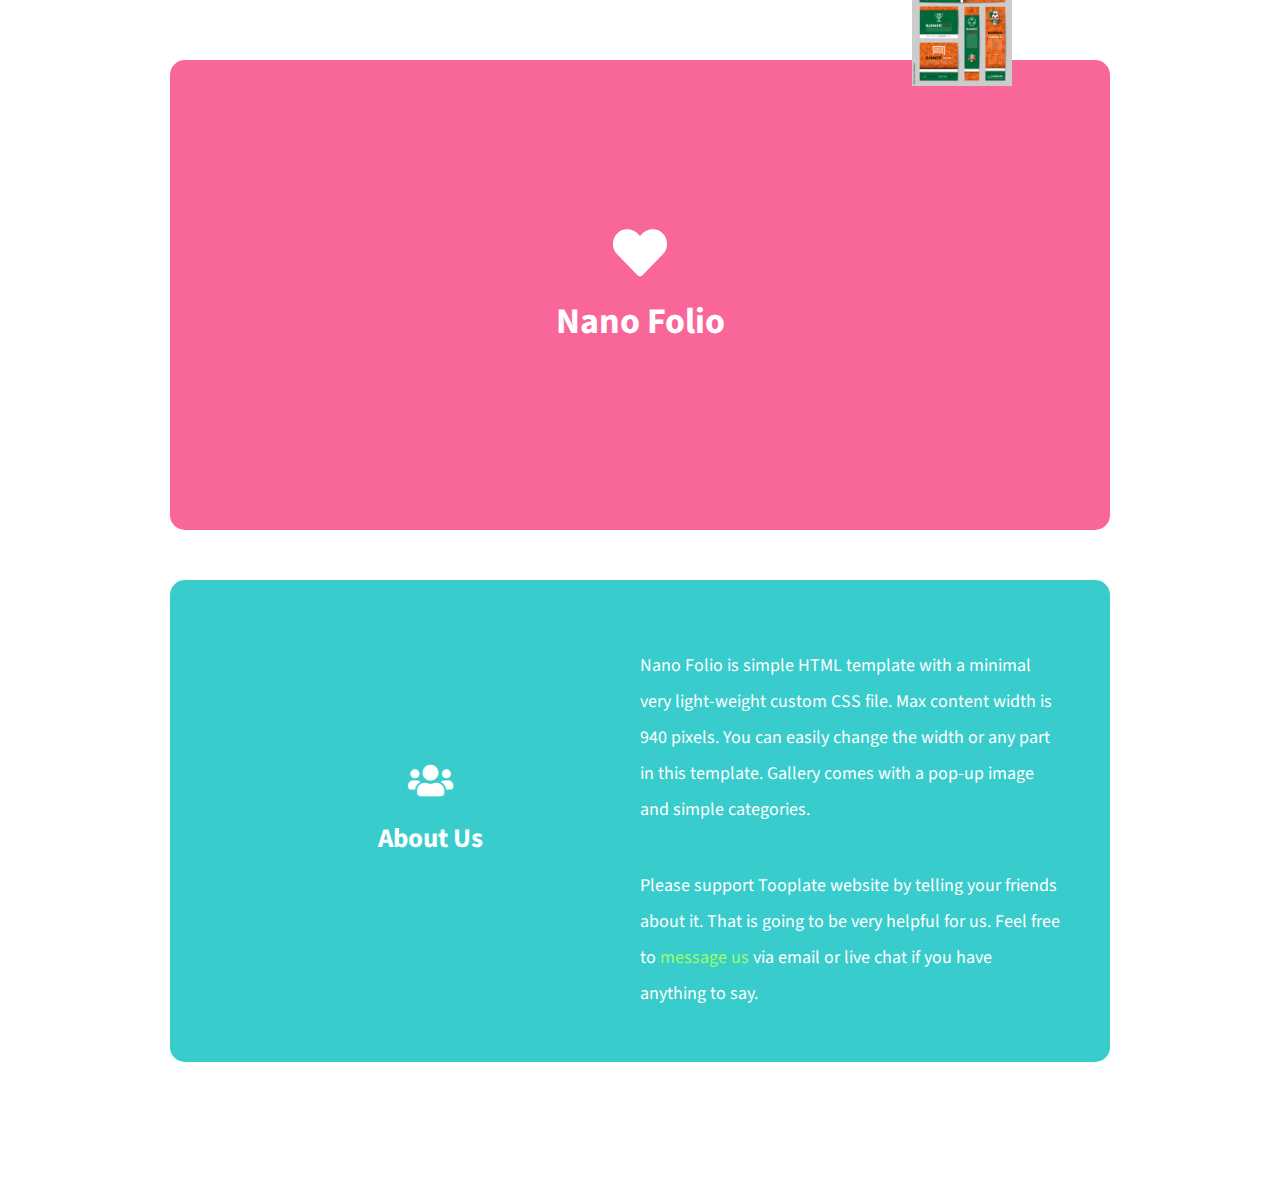
<file: index.html>
<!DOCTYPE html>
<html id="html-page" lang="en">
<head>
    <meta charset="UTF-8">
    <meta name="viewport" content="width=device-width, initial-scale=1.0">
    
    <title>Lockdown</title>

	<link rel="stylesheet" href="fontawesome/css/all.min.css"> <!-- https://fontawesome.com/ -->
	<link href="https://fonts.googleapis.com/css2?family=Source+Sans+Pro&display=swap" rel="stylesheet"> <!-- https://fonts.google.com/ -->
    <link href="css/style.css" rel="stylesheet">
	<link href="css/magnific-popup.min.css" rel="stylesheet">
    <link href="css/tooplate-style.css" rel="stylesheet">
</head>
<body>
    
    <div id="video_box">
        <img id="video_overlays" src="images/ireland.jpg" alt="logo">

        <div>
            <video id="video" src="https://nickdesaulniers.github.io/netfix/demo/frag_bunny.mp4" type="video/mp4" muted autoplay></video>
        </div>
    </div>

    <div class="tm-container-fluid">
		<section class="tm-site-header tm-flex-center tm-mb-50 tm-bgcolor-1 tm-border-rounded">
			<i class="fas fa-heart fa-3x"></i>
			<h1>Nano Folio</h1>
		</section>

		<section class="tm-about tm-mb-80 tm-p-50 tm-bgcolor-2 tm-border-rounded">
			<div class="tm-about-header tm-flex-center">
				<i class="fas fa-users fa-2x"></i>
				<h2>About Us</h2>
			</div>
			<div class="tm-about-text">
				<p class="tm-mb-40">
                    Nano Folio is simple HTML template with a minimal very light-weight custom CSS file. Max content width is 940 pixels. 
                    You can easily change the width or any part in this template. Gallery comes with a pop-up image and simple categories.
                </p>
				<p class="tm-mb-0">
                    Please support Tooplate website by telling your friends about it. 
                    That is going to be very helpful for us. Feel free to <a rel="nofollow" href="https://www.tooplate.com/contact" target="_blank">message us</a>
                     via email or live chat if you have anything to say.
                </p>
			</div>
		</section>
    </div>

    <script>
        var vid = document.getElementById("video");

        vid.ontimeupdate = function() { myFunction() };

        function myFunction() {
            // document.getElementById("demo").innerHTML = vid.currentTime;

            if (vid.currentTime < 10) {
                document.getElementById('video_box').style.display = 'block';
                document.getElementById('html-page').style.overflow = 'hidden';
            } else {
                document.getElementById('video_box').style.display = 'none';
                document.getElementById('html-page').style.overflow = 'scroll';
            }
        }
    </script>
</body>
</html>
</file>
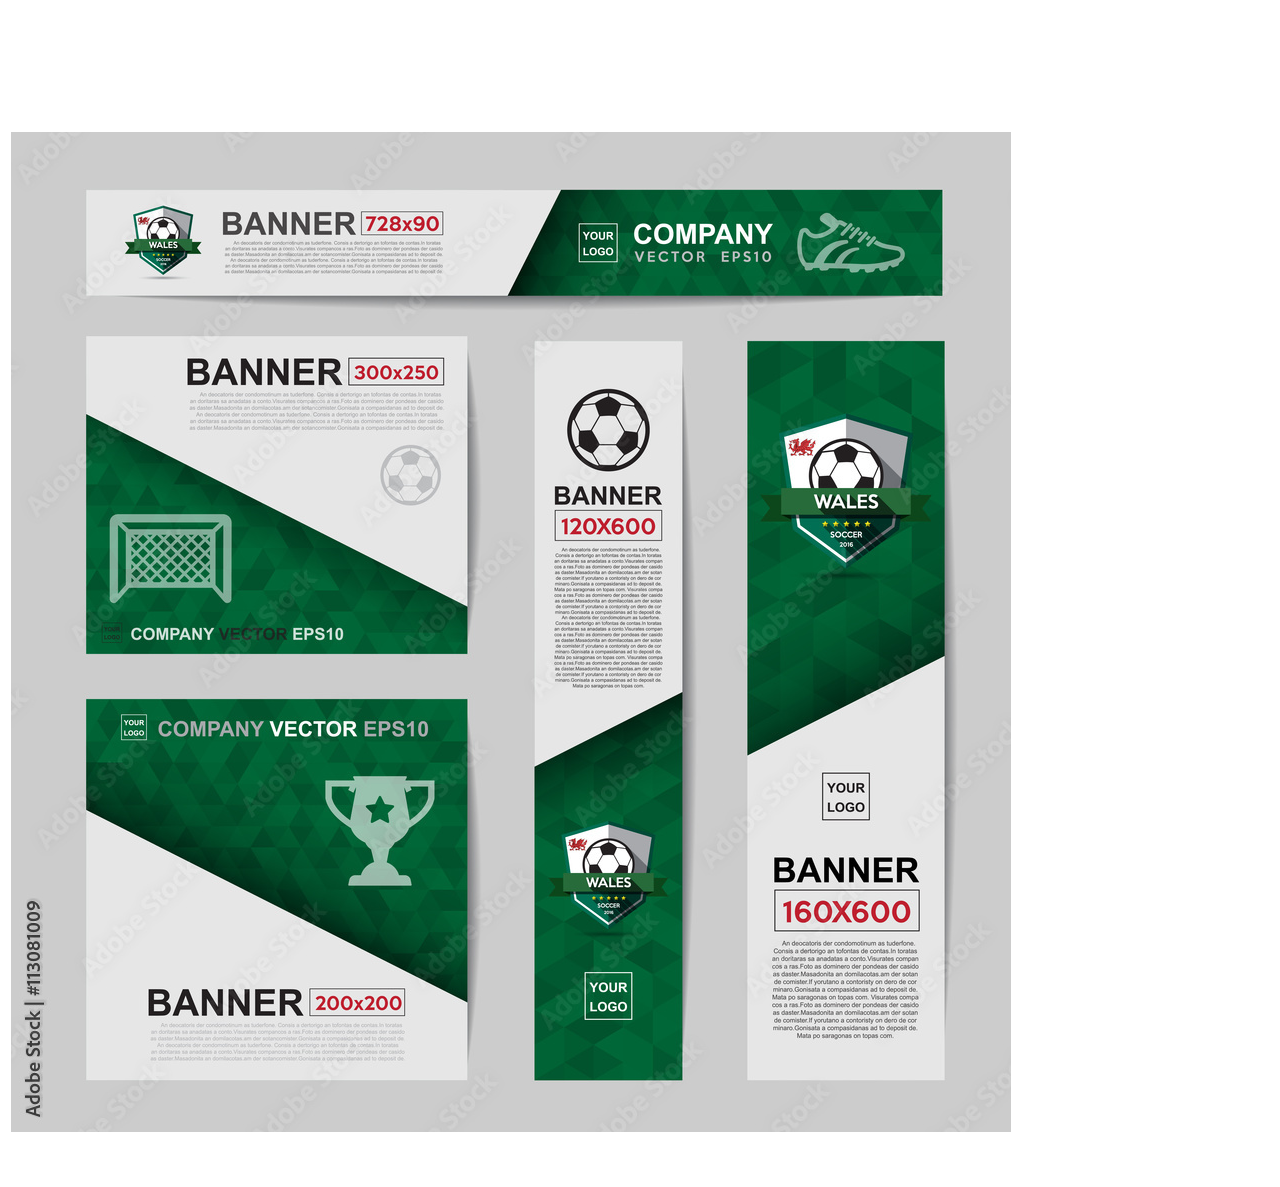
<file: more.html>
<!DOCTYPE html>
<html>
    <head>
        <title>AllSkEye</title>
    </head>
    <body text="#FFFFFF">
        <br />
        <br />
        <h2>AllSkEye Latest Image</h2>
        <br />
        <table>
            <tr>
                <td>
                    <img id="image0" src="images/wales.jpg" alt="Please Wait…" name="image0" />
                </td>
            </tr>
            <tr>
                <td>
                    <br />Latest Image
                    <br />
                </td>
            </tr>
        </table>

    <script>
        interval = 1000;
        imageUrl = "images/wales.jpg";

        function Refresh() {
            var im = document.getElementById('image0');

            LoadAndSetNewImageIfFound(im, imageUrl);

            setTimeout("Refresh()", interval);
        }

        function LoadAndSetNewImageIfFound(image, url) {
            var newImg = new Image;
            newImg.onload = function() {
                image.src = this.src + "?" + new Date().getTime();
            }
            newImg.src = url;
        }
        Refresh();

    </script>
    </body>
</html>
</file>
<file: css/style.css>
html {
    overflow: hidden;
}

#video_box {
    position: absolute;
    z-index: 9;
}

#video_overlays {
    position: absolute;
    width: 100px;
    min-height: 100px;
    background-size: cover;
    z-index: 10;
    bottom: 47.5%;
    left: 47.5%;
    text-align: center;
}

#video {
    width: 1920px;
}

.tm-container-fluid {
    position: relative;
}
</file>
<file: css/tooplate-style.css>
/*

Tooplate 2122 Nano Folio

https://www.tooplate.com/view/2122-nano-folio

*/

html { overflow-x: hidden; }

body {
    margin: 0;
    padding: 0;
    font-family: 'Source Sans Pro', sans-serif;
    font-size: 18px;
    line-height: 2em;
    overflow-x: hidden;
}

a {
    text-decoration: none;
    transition: all 0.3s ease;
    color: #38CCCC;
}

a:hover { color: #30ADAD; }

.tm-about-text a { color: #9F6; }

h1, h2, p, i, address, .tm-text-white { color: white; }

.tm-link-gray { color: #999999; }
.tm-link-white { color: white; }

.tm-container-fluid {
    width: 100%;
    max-width: 970px;
    box-sizing: border-box;
    margin: 0 auto;
    padding: 60px 15px;
}

.tm-site-header { height: 470px; }

.tm-flex-center {
    display: flex;
    flex-direction: column;
    align-items: center;
    justify-content: center;
}

.tm-about {
    display: flex;
}

.tm-about > div { flex: 1 1; }

@media (max-width: 940px) {

}

@media (max-width: 680px) {
    
}

@media (max-width: 545px) {
    
}

@media (max-width: 489px) {
    
}

.tm-p-50 { padding: 50px; }
.tm-mb-0 { margin-bottom: 0; }
.tm-mb-30 { margin-bottom: 30px }
.tm-mb-40 { margin-bottom: 40px; }
.tm-mb-50 { margin-bottom: 50px; }
.tm-mb-80 { margin-bottom: 80px; }
.tm-bgcolor-1 { background-color: #F96699; }
.tm-bgcolor-2 { background-color: #38CCCC; }
.tm-bgcolor-3 { background-color: #99CCCC; }
.tm-border-rounded { border-radius: 15px; }
</file>
